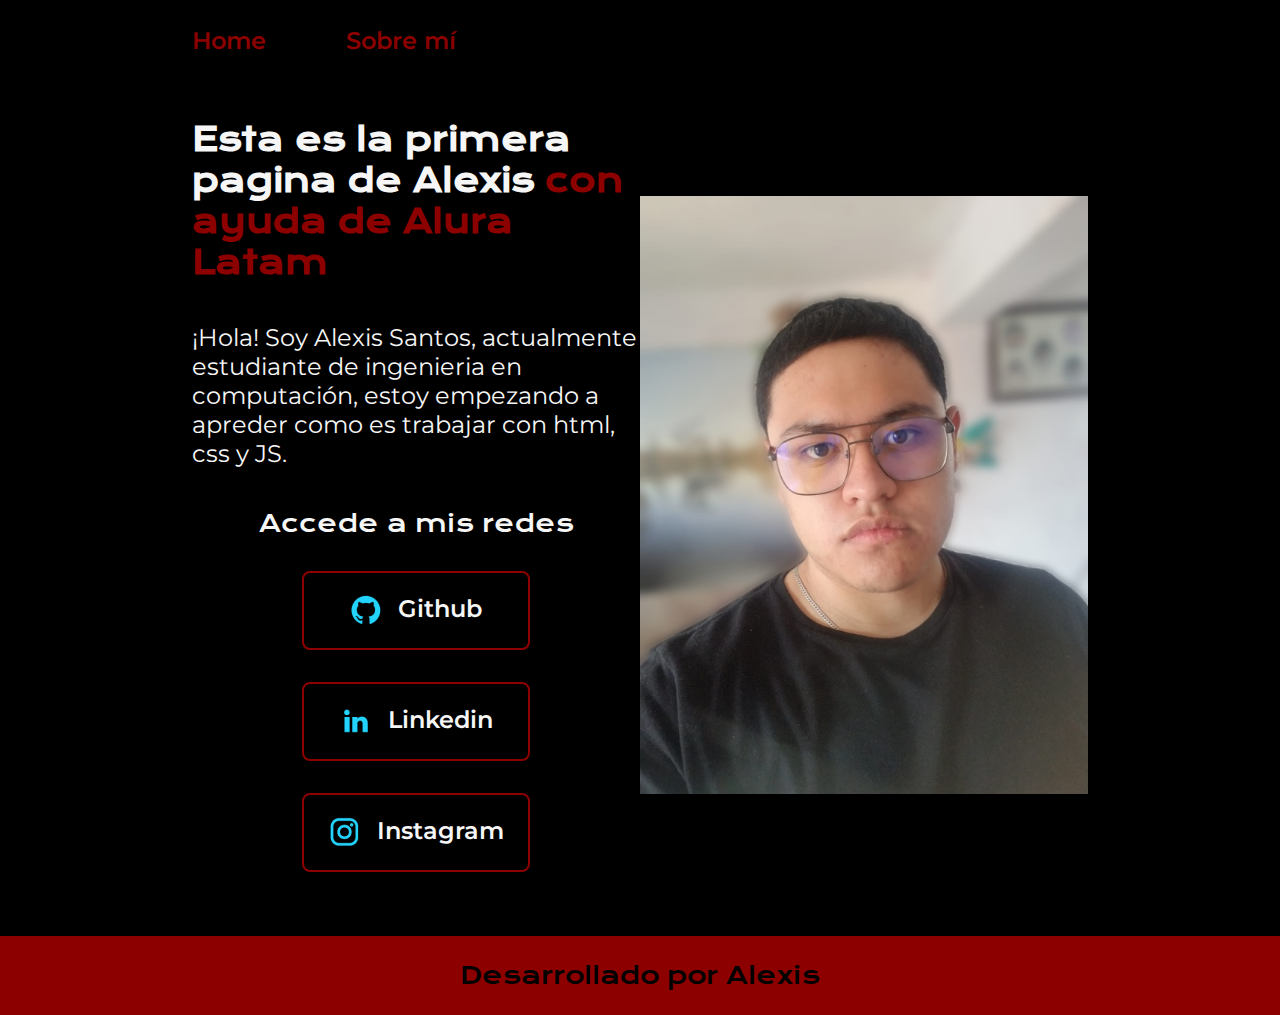
<file: index.html>
<!DOCTYPE html>
<html lang="es-mx">
<head>
    <meta charset="UTF-8"> 
    <meta http-equiv="X-UA-Compatible" content="IE=edge">
    <meta name="viewport" content="width=device-width, initial-scale=1.0">
    <title>Portafolio</title>
    <link rel="stylesheet" href="styles/style.css">

</head>
<body>
    <header class="header">
        <nav class="header__menu">
            <a class="header__menu__link" href="index.html">Home</a>
            <a class="header__menu__link" href="about.html">Sobre mí</a>
        </nav>
    </header>
    <main class="presentacion">
        <section class="presentacion__contenido">
            <h1 class="presentacion__contenido__titulo">
                Esta es la primera pagina de Alexis 
                <strong class="titulo-destaque">con ayuda de Alura Latam
                </strong></h1>
                <p class="presentacion__contenido__texto">¡Hola! Soy Alexis Santos, actualmente estudiante de 
                    ingenieria en computación, estoy empezando a apreder como es trabajar con html, css y JS.
                </p>
                <div class="presentacion__enlaces">
                    <h2 class="presentacion__enlaces__subtitulo">Accede a mis redes</h2>
                    <a class="presentacion__enlaces__link" href="https://github.com/Alexis1santos">
                        <img src="./assets/github.png">
                        Github
                    </a>
                    <a class="presentacion__enlaces__link" href="https://www.linkedin.com/in/ing-alexis/">
                        <img src="./assets/linkedin.png">
                        Linkedin
                    </a>
                    <a class="presentacion__enlaces__link" href="https://www.instagram.com/_alekeyt_/">
                        <img src="./assets/instagram.png">
                        Instagram
                    </a>
                </div>
               
        </section>
            <img class="presentacion__imagen" src="./assets/Alexis SC.jpg" alt="Foto de Alexis Santos desarrolando un proyecto">
    </main>
    <footer class="footer">
        <p>Desarrollado por Alexis</p>
    </footer>
</body>
</html>
</file>
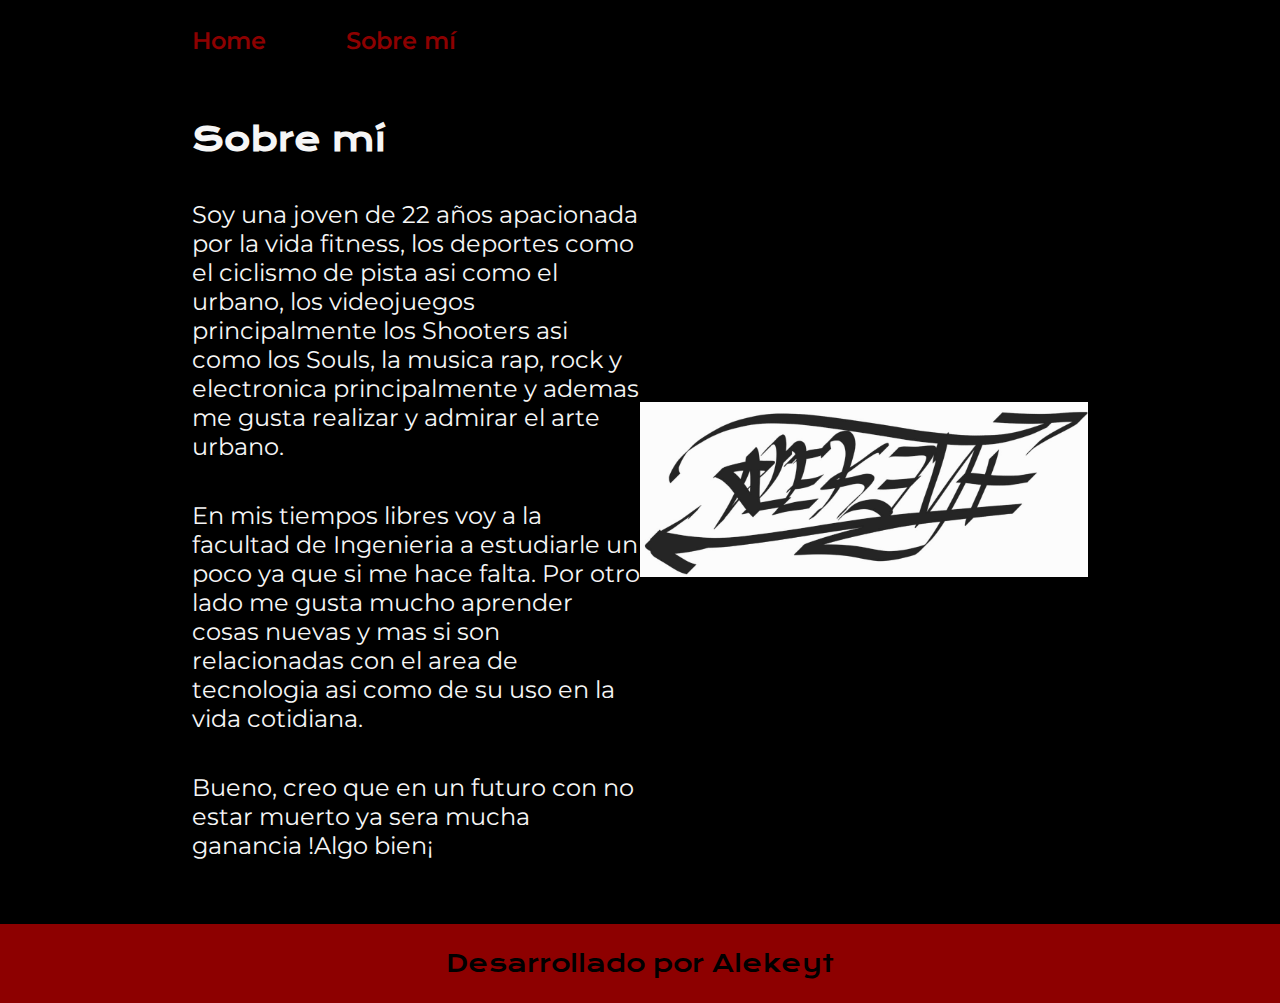
<file: about.html>
<!DOCTYPE html>
<html lang="es-mx">
<head>
    <meta charset="UTF-8">
    <meta name="viewport" content="width=device-width, initial-scale=1.0">
    <title>Portafolio</title>
    <link rel="stylesheet" href="styles/style.css">

</head>
<body>
    <header class="header">
        <nav class="header__menu">
            <a class="header__menu__link" href="index.html">Home</a>
            <a class="header__menu__link" href="about.html">Sobre mí</a>
        </nav>
    </header>
    <main class="presentacion">
        <section class="presentacion__contenido">
            <h1 class="presentacion__contenido__titulo">Sobre mí</h1>
            <p class="presentacion__contenido__texto">
                Soy una joven de 22 años apacionada por la vida fitness, los deportes como el ciclismo de pista asi como el urbano,
                los videojuegos principalmente los Shooters asi como los Souls, la musica rap, rock y electronica principalmente
                y ademas me gusta realizar y admirar el arte urbano. 
            </p>
            <p class="presentacion__contenido__texto">
                En mis tiempos libres voy a la facultad de Ingenieria a estudiarle un poco ya que si me hace falta.
                Por otro lado me gusta mucho aprender cosas nuevas y mas si son relacionadas con el area de tecnologia
                asi como de su uso en la vida cotidiana.
            </p>
            <p class="presentacion__contenido__texto">
                Bueno, creo que en un futuro con no estar muerto ya sera mucha ganancia
                !Algo bien¡
            </p>
               
        </section>
            <img class="presentacion__imagen" src="./assets/tagg.jpeg" alt="Foto del tagg de alexis">
    </main>
    <footer class="footer">
        <p>Desarrollado por Alekeyt</p>
    </footer>
    
</body>
</html>
</file>
<file: styles/style.css>
@import url('https://fonts.googleapis.com/css2?family=Krona+One&family=Montserrat:wght@400;600&display=swap');


:root {
    --color-primaria: #000000;
    --color-secundaria: #F6F6F6;
    --color-terciaria: #8D0000;
    --color-hover: #660000;

    --fuente-krona: 'Krona One', sans-serif;
    --fuente-montserrat: 'Montserrat', sans-serif;
}

* {
    padding: 0;
    margin:0;
}

body{
    box-sizing: border-box;
    background-color: var(--color-primaria);
    color: var(--color-secundaria);
}

.header{
    padding: 2% 0% 0% 15%;
}

.header__menu{
    display: flex;
    gap: 80px;
}
.header__menu__link{
    font-family: var(--fuente-montserrat);
    font-size: 1.5rem;
    font-weight: 600;
    color: var(--color-terciaria);
    text-decoration: none;

}



.presentacion {
    padding: 5% 15%;
    display: flex;
    align-items: center;
    justify-content: space-between;
}

.presentacion__contenido{
    width: 50%;
    display: flex;
    flex-direction: column;
    gap: 40px;
}


.presentacion__contenido__titulo{
    font-size: 2rem;
    font-family: var(--fuente-krona);
}

.titulo-destaque {
    color: var(--color-terciaria); ;
}

.presentacion__contenido__texto{
    font-size: 1.5rem;
    font-family: var(--fuente-montserrat);
}

.presentacion__enlaces{
    display: flex;
    flex-direction: column;
    justify-content: space-between;
    align-items: center;
    gap: 32px;
}

.presentacion__enlaces__subtitulo{
    font-family: var(--fuente-krona);
    font-weight: 400;
    font-size: 1.5rem;
}
.presentacion__enlaces__link{
      display: flex;
      justify-content: center;
      gap: 16px;
      border: 2px solid var(--color-terciaria);
      width: 50%;
      text-align: center;
      border-radius: 8px;
      font-size: 1.5rem;
      font-weight: 600;
      padding: 21.5px 0;
      text-decoration: none;
      color: var(--color-secundaria);
      font-family: var(--fuente-montserrat);
}

.presentacion__enlaces__link:hover{
    background-color: var(--color-hover);
}

.presentacion__imagen{
    width: 50%;
}

.footer{
    color:var(--color-primaria);
    background-color: var(--color-terciaria);
    padding: 24px;
    text-align: center;
    font-family: var(--fuente-krona);
    font-size: 1.5rem;
    font-weight: 400;
}

@media (max-width: 1200px) {

    .header{
         padding: 10%;  
    }
    .header__menu{
        justify-content: center;
    }
    .presentacion{
        flex-direction: column-reverse;
        padding: 5%;

    }

    .presentacion__contenido{
        width: auto;
    }
    
}
</file>
